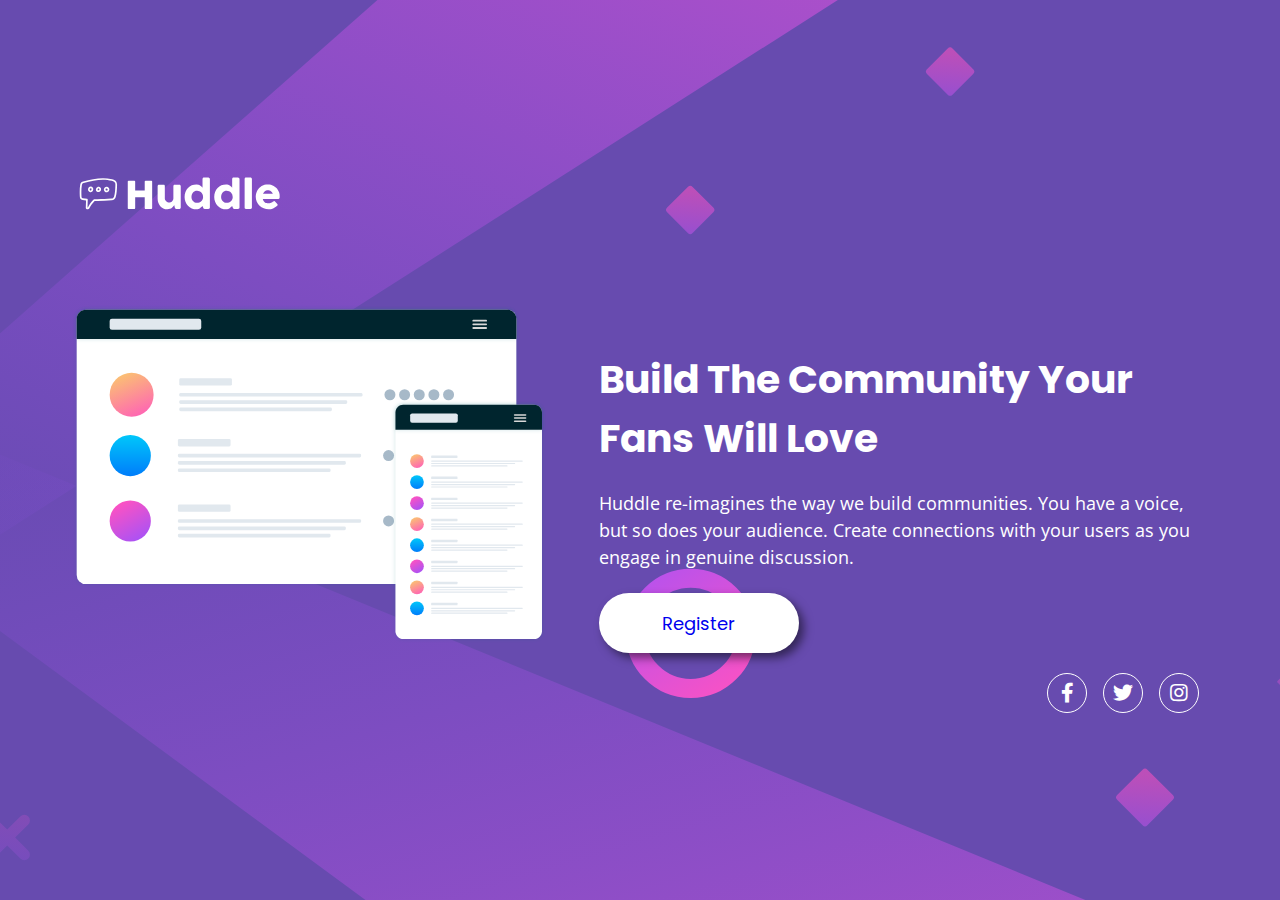
<file: index.html>
<!DOCTYPE html>
<html lang="en">
<head>
    <meta charset="UTF-8">
    <meta name="viewport" content="width=device-width, initial-scale=1.0">

    <link rel="icon" type="image/png" sizes="32x32" href="./src/images/favicon-32x32.png">

    <link rel="stylesheet" href="./src/css/reset.css">
    <link rel="stylesheet" href="./src/css/variables.css">
    <link rel="stylesheet" href="./src/css/estilos.css">
    <link rel="stylesheet" href="./src/css/responsivo.css">

    <link rel="preconnect" href="https://fonts.googleapis.com">
    <link rel="preconnect" href="https://fonts.gstatic.com" crossorigin>
    <link
      href="https://fonts.googleapis.com/css2?family=Open+Sans:ital,wght@0,300..800;1,300..800&family=Poppins:ital,wght@0,100;0,200;0,300;0,400;0,500;0,600;0,700;0,800;0,900;1,100;1,200;1,300;1,400;1,500;1,600;1,700;1,800;1,900&display=swap"
      rel="stylesheet">

    <link rel="stylesheet" href="https://cdnjs.cloudflare.com/ajax/libs/font-awesome/5.15.4/css/all.min.css" />
    
    <title>Frontend Mentor | Huddle landing page with single introductory section</title>
    </style>
</head>
<body>
  <header class="header">
    <img src="./src/images/logo.svg" alt="Logotipo do Huddle">
  </header>
  <main class="greetings-section">
    <div class="image-container">
      <img src="/src/images/illustration-mockups.svg" alt="Ilustração do site">
    </div>
    <div class="info-container">
      <h2>Build The Community Your Fans Will Love</h2>
      <p>Huddle re-imagines the way we build communities. You have a voice, but so does your audience. Create connections with your users as you engage in genuine discussion.</p>
      <a href="/" class="register-button">Register</a>
    </div>
  </main>
  <footer class="footer">
    <nav>
      <ul>
        <li><a href="/" ><i class="fab fa-facebook-f"></i></a></li>
        <li><a href="/" ><i class="fab fa-twitter"></i></a></li>
        <li><a href="/" ><i class="fab fa-instagram"></i></a></li>
      </ul>
    </nav>
  </footer>
</body>
</html>
</file>
<file: src/css/variables.css>
:root {
    --text-color: #fff;
}
</file>
<file: src/css/estilos.css>
html {
    
    font-size: 62.5%;
}

body {
    height: 100vh;
    max-width: 1440px;
    margin: 0 auto;
    padding: 0 6.9rem;

    background: url(../images/bg-desktop.svg) #674baf center center no-repeat;
    background-size: cover;

    display: flex;
    flex-direction: column;
    justify-content: center;
}

.header {
    margin-bottom: 8.3rem;
}

.header img {
    height: 5.35rem;
}

.greetings-section {

    display: flex;
    justify-content: space-between;
}

.greetings-section .image-container {
    padding: 0 .3rem;

}

.greetings-section .image-container img {
    width: 37vw;
}

.greetings-section .info-container {
    padding: 4.5rem 2rem 0 5rem;

    display: flex;
    gap: 2.2rem;
    flex-direction: column;
}

.greetings-section .info-container h2 {
    font-family: 'Poppins', sans-serif;
    font-size: 3.93rem;
    color: var(--text-color);
}

.greetings-section .info-container p {
    font-family: 'Open Sans', sans-serif;
    font-size: 1.8rem;
    line-height: 2.7rem;
    color: var(--text-color);
}

.greetings-section .info-container .register-button {
    width: 20rem;
    height: 6rem;
    
    display: flex;
    align-items: center;
    justify-content: center;
    align-self: flex-start;

    background-color: #fff;
    border-radius: 50px;
    box-shadow: 5px 5px 10px #00000080;

    font-family: 'Poppins', sans-serif;
    font-size: 1.8rem;

    transition: 0.3s;
}

.greetings-section .info-container .register-button:hover {
    color: var(--text-color);
    background-color: #e882e8;

}

.footer {
    padding: 2rem 1.2rem;

    display: flex;
    justify-content: flex-end;

}

.footer nav ul {
    display: flex;
    gap: 1.6rem;
}

.footer nav ul li a {
    height: 4rem;
    width: 4rem;

    display: flex;
    align-items: center;
    justify-content: center;

    color: var(--text-color);
    border: 1px solid #fff;
    border-radius: 50px;
    font-size: 2rem;

    transition: 0.3s;
}

.footer nav ul  li a:hover {
    border: 1px solid #F94FBC;
    color: #F94FBC;
}
</file>
<file: src/css/responsivo.css>
@media(max-width: 1024px){
    body {
        padding: 0 1rem;
    }

    
    .greetings-section {
        align-items: center;
    }
    
    .greetings-section .image-container img {
        width: 50vw;
    }
    
}

@media (max-width: 820px){
    body {
        background: url(../images/bg-mobile.svg)#674baf top center no-repeat;
        background-size: contain;
    }
    
    .header {
        margin-bottom: 4rem;
    }
    
    .header img {
        height: 4rem;
    }

    .greetings-section {
        flex-direction: column;
    }

    .greetings-section .info-container {
        text-align: center;
        padding: 0 1rem;
    }

    .greetings-section .info-container h2 {
        font-size: 3.4rem;
    }

    .greetings-section .info-container .register-button {
        align-self: center;
    }

    .footer {
        justify-content: center;

    }
    
}

@media(max-width: 480px){
    body {
        justify-content: space-between;
    }

    .header {
        padding: 1rem;
    }
}

@media (max-width: 375px){
    body {
        padding: 2rem;
        justify-content: flex-start;
    }
    .header {
        padding: 1rem 1.3rem;
        margin-bottom:  5rem;
    }

    .header img {
        height: 3.2rem;
    }

    .greetings-section .image-container {
        margin-bottom: 6rem;
    }

    .greetings-section .image-container img{
        width: 80vw;
    }

    .greetings-section .info-container {
        gap: 1.6rem;
        padding: 0 1.66rem;
        margin-bottom: 4rem;
    }

    .greetings-section .info-container h2 {
        font-size: 2.35rem;
    }
    .greetings-section .info-container p {
        font-size: 1.6rem;
        line-height: 2.35rem;
        margin-bottom: 1rem;
    }

    .greetings-section .info-container .register-button {
        height: 4rem;
        font-size: 1.2rem;
    }

    .footer nav ul {
        gap: 0.8rem;
    }

    .footer nav ul li a {
        height: 3rem;
        width: 3rem;
        font-size: 1rem;
    }
}
</file>
